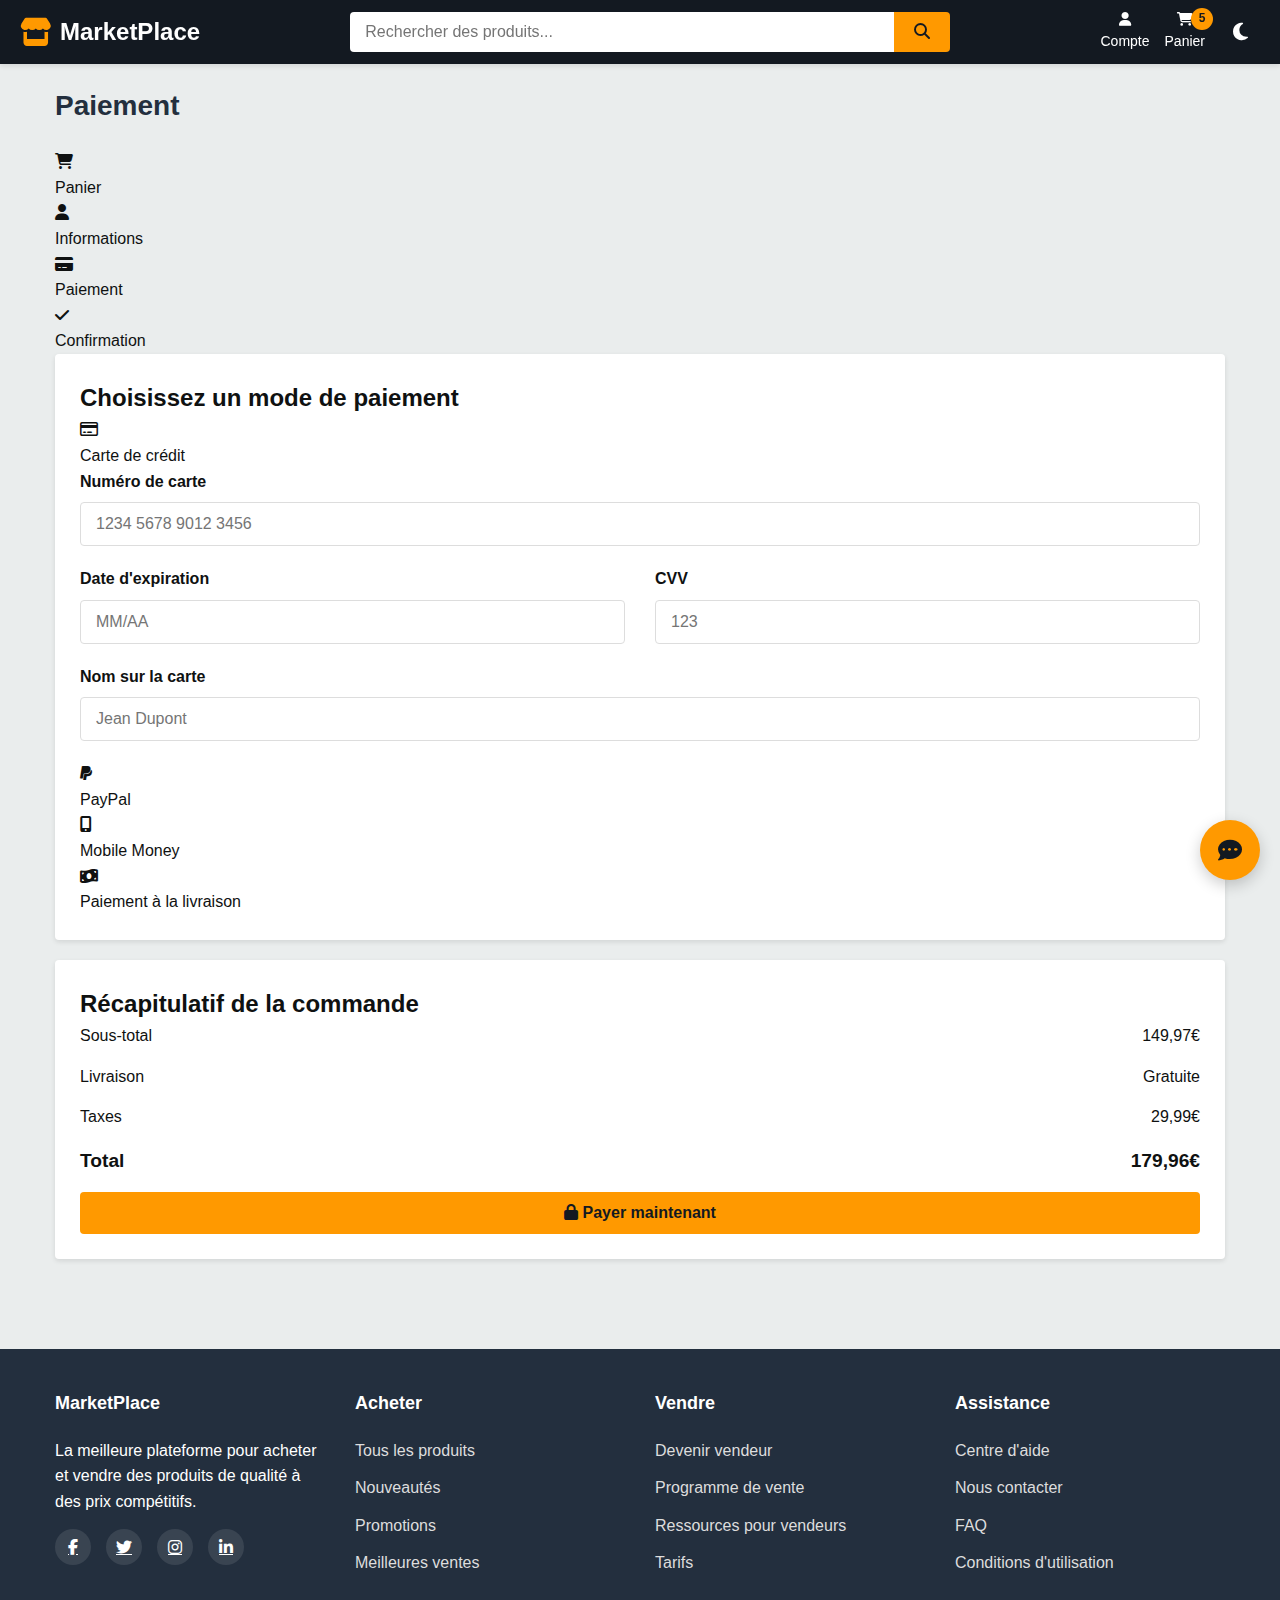
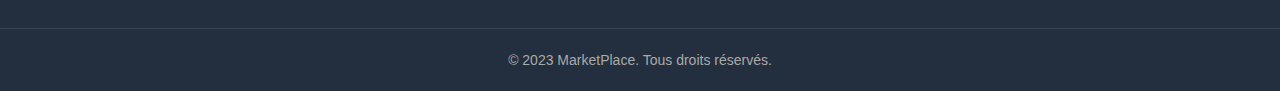
<file: Paiement.html>
<!DOCTYPE html>
<html lang="fr">

<head>
    <meta charset="UTF-8">
    <meta name="viewport" content="width=device-width, initial-scale=1.0">
    <title>Paiement - MarketPlace</title>
    <link rel="stylesheet" href="Style.css">
    <link rel="stylesheet" href="https://cdnjs.cloudflare.com/ajax/libs/font-awesome/6.4.0/css/all.min.css">
</head>

<body>
    <!-- Header -->
    <header>
        <div class="header-container">
            <a href="Index.html" class="logo">
                <i class="fas fa-store"></i> MarketPlace
            </a>
            <div class="search-bar">
                <input type="text" placeholder="Rechercher des produits...">
                <button><i class="fas fa-search"></i></button>
            </div>
            <div class="nav-container">
                <button class="hamburger">
          <i class="fas fa-bars"></i>
        </button>
                <div class="nav-icons">
                    <a href="Account.html" class="nav-icon">
                        <i class="fas fa-user"></i>
                        <span>Compte</span>
                    </a>
                    <a href="Cart.html" class="nav-icon">
                        <i class="fas fa-shopping-cart"></i>
                        <span>Panier</span>
                        <span class="badge cart-count">5</span>
                    </a>
                    <button id="theme-toggle">
            <i class="fas fa-moon"></i>
          </button>
                </div>
            </div>
        </div>
    </header>

    <!-- Main Content -->
    <main>
        <div class="page-container">
            <h1 class="page-title">Paiement</h1>

            <div class="payment-steps">
                <div class="step completed">
                    <div class="step-icon"><i class="fas fa-shopping-cart"></i></div>
                    <div class="step-label">Panier</div>
                </div>
                <div class="step completed">
                    <div class="step-icon"><i class="fas fa-user"></i></div>
                    <div class="step-label">Informations</div>
                </div>
                <div class="step active">
                    <div class="step-icon"><i class="fas fa-credit-card"></i></div>
                    <div class="step-label">Paiement</div>
                </div>
                <div class="step">
                    <div class="step-icon"><i class="fas fa-check"></i></div>
                    <div class="step-label">Confirmation</div>
                </div>
            </div>

            <div class="content-card">
                <h2>Choisissez un mode de paiement</h2>

                <div class="payment-methods">
                    <div class="method-card active">
                        <div class="method-header">
                            <div class="method-icon"><i class="far fa-credit-card"></i></div>
                            <div class="method-title">Carte de crédit</div>
                        </div>
                        <div class="method-form">
                            <div class="form-group">
                                <label for="card-number">Numéro de carte</label>
                                <input type="text" id="card-number" class="form-control" placeholder="1234 5678 9012 3456">
                            </div>

                            <div class="grid-2">
                                <div class="form-group">
                                    <label for="expiry-date">Date d'expiration</label>
                                    <input type="text" id="expiry-date" class="form-control" placeholder="MM/AA">
                                </div>

                                <div class="form-group">
                                    <label for="cvv">CVV</label>
                                    <input type="text" id="cvv" class="form-control" placeholder="123">
                                </div>
                            </div>

                            <div class="form-group">
                                <label for="card-name">Nom sur la carte</label>
                                <input type="text" id="card-name" class="form-control" placeholder="Jean Dupont">
                            </div>
                        </div>
                    </div>

                    <div class="method-card">
                        <div class="method-header">
                            <div class="method-icon"><i class="fab fa-paypal"></i></div>
                            <div class="method-title">PayPal</div>
                        </div>
                    </div>

                    <div class="method-card">
                        <div class="method-header">
                            <div class="method-icon"><i class="fas fa-mobile-alt"></i></div>
                            <div class="method-title">Mobile Money</div>
                        </div>
                    </div>

                    <div class="method-card">
                        <div class="method-header">
                            <div class="method-icon"><i class="fas fa-money-bill-wave"></i></div>
                            <div class="method-title">Paiement à la livraison</div>
                        </div>
                    </div>
                </div>
            </div>

            <div class="content-card">
                <h2>Récapitulatif de la commande</h2>

                <div class="order-summary">
                    <div class="summary-item">
                        <span>Sous-total</span>
                        <span>149,97€</span>
                    </div>

                    <div class="summary-item">
                        <span>Livraison</span>
                        <span>Gratuite</span>
                    </div>

                    <div class="summary-item">
                        <span>Taxes</span>
                        <span>29,99€</span>
                    </div>

                    <div class="summary-item" style="font-weight: 700; font-size: 1.2rem; margin-top: 1rem;">
                        <span>Total</span>
                        <span>179,96€</span>
                    </div>
                </div>

                <button class="btn btn-primary btn-block">
          <i class="fas fa-lock"></i> Payer maintenant
        </button>
            </div>
        </div>
    </main>

    <!-- Footer -->
    <footer>
        <div class="footer-container">
            <div class="footer-col">
                <h3>MarketPlace</h3>
                <p>La meilleure plateforme pour acheter et vendre des produits de qualité à des prix compétitifs.</p>
                <div class="social-links">
                    <a href="#"><i class="fab fa-facebook-f"></i></a>
                    <a href="#"><i class="fab fa-twitter"></i></a>
                    <a href="#"><i class="fab fa-instagram"></i></a>
                    <a href="#"><i class="fab fa-linkedin-in"></i></a>
                </div>
            </div>
            <div class="footer-col">
                <h3>Acheter</h3>
                <ul class="footer-links">
                    <li><a href="Shop.html">Tous les produits</a></li>
                    <li><a href="#">Nouveautés</a></li>
                    <li><a href="#">Promotions</a></li>
                    <li><a href="#">Meilleures ventes</a></li>
                </ul>
            </div>
            <div class="footer-col">
                <h3>Vendre</h3>
                <ul class="footer-links">
                    <li><a href="Vendor-dashboard.html">Devenir vendeur</a></li>
                    <li><a href="#">Programme de vente</a></li>
                    <li><a href="#">Ressources pour vendeurs</a></li>
                    <li><a href="#">Tarifs</a></li>
                </ul>
            </div>
            <div class="footer-col">
                <h3>Assistance</h3>
                <ul class="footer-links">
                    <li><a href="help-center.html">Centre d'aide</a></li>
                    <li><a href="contact.html">Nous contacter</a></li>
                    <li><a href="#">FAQ</a></li>
                    <li><a href="terms.html">Conditions d'utilisation</a></li>
                </ul>
            </div>
        </div>
        <div class="copyright">
            &copy; 2023 MarketPlace. Tous droits réservés.
        </div>
    </footer>

    <!-- Chatbot -->
    <div id="chatbot-container">
        <div id="chat-header">
            <h3><i class="fas fa-robot"></i> Assistant MarketPlace</h3>
            <button id="close-chat"><i class="fas fa-times"></i></button>
        </div>
        <div id="chat-messages">
            <div class="message bot">
                Bonjour ! 👋 Je suis votre assistant virtuel MarketPlace. Comment puis-je vous aider aujourd'hui ?
                <span class="message-time">12:00</span>
            </div>
        </div>
        <div id="chat-input">
            <input type="text" id="user-input" placeholder="Écrivez votre message...">
            <button id="send-btn"><i class="fas fa-paper-plane"></i></button>
        </div>
    </div>
    <div id="chat-icon">
        <i class="fas fa-comment-dots"></i>
    </div>

    <script src="Scripts.js"></script>
    <script src="Chatbot.js"></script>
</body>

</html>
</file>
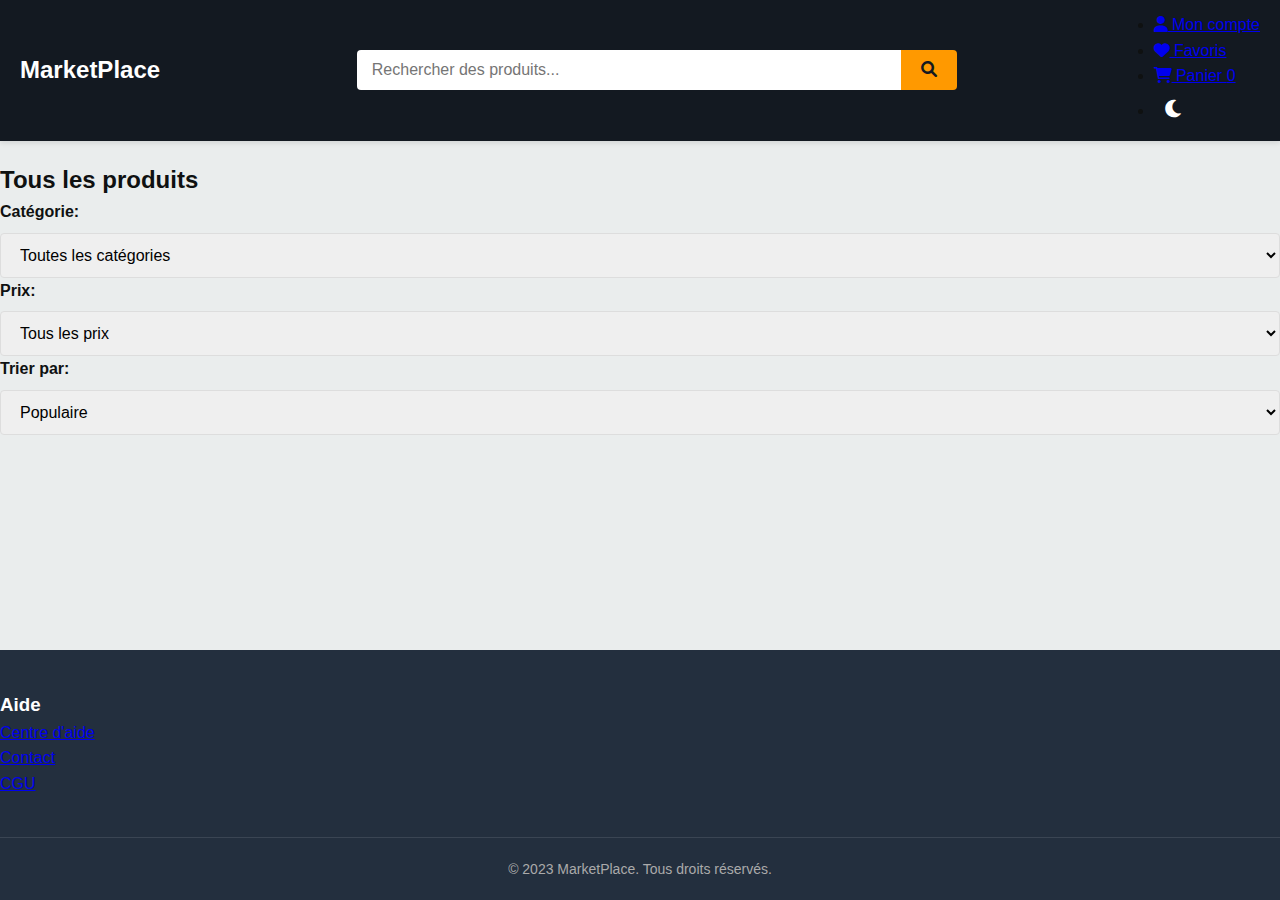
<file: Shop.html>
<!DOCTYPE html>
<html lang="fr">

<head>
    <meta charset="UTF-8">
    <meta name="viewport" content="width=device-width, initial-scale=1.0">
    <title>Boutique - MarketPlace</title>
    <link rel="stylesheet" href="Style.css">
    <link rel="stylesheet" href="https://cdnjs.cloudflare.com/ajax/libs/font-awesome/6.0.0-beta3/css/all.min.css">
</head>

<body>
    <header>
        <div class="logo">MarketPlace</div>
        <div class="search-bar">
            <input type="text" placeholder="Rechercher des produits...">
            <button><i class="fas fa-search"></i></button>
        </div>
        <nav>
            <ul>
                <li>
                    <a href="Account.html"><i class="fas fa-user"></i> Mon compte</a>
                </li>
                <li>
                    <a href="#"><i class="fas fa-heart"></i> Favoris</a>
                </li>
                <li>
                    <a href="Cart.html"><i class="fas fa-shopping-cart"></i> Panier <span class="cart-count">0</span></a>
                </li>
                <li>
                    <button id="theme-toggle"><i class="fas fa-moon"></i></button>
                </li>
            </ul>
        </nav>
    </header>

    <main>
        <section class="featured-products">
            <h2>Tous les produits</h2>
            <div class="product-filters">
                <div class="filter-group">
                    <label for="category">Catégorie:</label>
                    <select id="category">
            <option value="all">Toutes les catégories</option>
            <option value="mode">Mode</option>
            <option value="electronique">Électronique</option>
            <option value="maison">Maison</option>
            <option value="occasion">Occasion</option>
          </select>
                </div>
                <div class="filter-group">
                    <label for="price">Prix:</label>
                    <select id="price">
            <option value="all">Tous les prix</option>
            <option value="0-50">Moins de $50</option>
            <option value="50-100">$50 - $100</option>
            <option value="100-500">$100 - $500</option>
            <option value="500+">Plus de $500</option>
          </select>
                </div>
                <div class="filter-group">
                    <label for="sort">Trier par:</label>
                    <select id="sort">
            <option value="popular">Populaire</option>
            <option value="newest">Nouveautés</option>
            <option value="price-low">Prix: croissant</option>
            <option value="price-high">Prix: décroissant</option>
          </select>
                </div>
            </div>
            <div class="product-grid" id="product-container">
                <!-- Les produits seront chargés ici par JavaScript -->
            </div>
        </section>
    </main>

    <footer>
        <div class="footer-content">
            <div class="footer-section">
                <h3>Aide</h3>
                <ul>
                    <li><a href="#">Centre d'aide</a></li>
                    <li><a href="#">Contact</a></li>
                    <li><a href="#">CGU</a></li>
                </ul>
            </div>
        </div>
        <div class="copyright">
            &copy; 2023 MarketPlace. Tous droits réservés.
        </div>
    </footer>

    <script src="Scripts.js"></script>
</body>

</html>
</file>
<file: Style.css>
/* ===== VARIABLES ET RESET AMÉLIORÉS ===== */

:root {
    --primary: #ff9900;
    --primary-dark: #e68a00;
    --secondary: #232f3e;
    --light: #f8f9fa;
    --dark: #131921;
    --gray: #eaeded;
    --text-dark: #0f1111;
    --text-light: #555;
    --success: #007600;
    --danger: #b12704;
    --shadow: 0 2px 5px rgba(0, 0, 0, 0.1);
    --shadow-hover: 0 4px 10px rgba(0, 0, 0, 0.15);
    --transition: all 0.3s ease;
    --radius: 4px;
}

* {
    margin: 0;
    padding: 0;
    box-sizing: border-box;
    font-family: "Amazon Ember", Arial, sans-serif;
}

body {
    background-color: var(--gray);
    color: var(--text-dark);
    line-height: 1.6;
    min-height: 100vh;
    display: flex;
    flex-direction: column;
}

/* ===== STRUCTURE COMMUNE ===== */

.container {
    max-width: 1200px;
    margin: 0 auto;
    padding: 0 15px;
}

main {
    flex: 1;
    padding: 20px 0;
}

.page-container {
    max-width: 1200px;
    margin: 0 auto;
    padding: 0 15px;
}

.content-card {
    background: white;
    border-radius: var(--radius);
    padding: 25px;
    box-shadow: var(--shadow);
    margin-bottom: 20px;
}

.page-title {
    font-size: 28px;
    margin-bottom: 20px;
    color: var(--secondary);
}

.grid-2 {
    display: grid;
    grid-template-columns: 1fr 1fr;
    gap: 30px;
}

@media (max-width: 768px) {
    .grid-2 {
        grid-template-columns: 1fr;
    }
}

/* ===== HEADER AMÉLIORÉ ===== */

header {
    background-color: var(--dark);
    padding: 12px 20px;
    display: flex;
    align-items: center;
    justify-content: space-between;
    flex-wrap: wrap;
    gap: 15px;
    position: sticky;
    top: 0;
    z-index: 1000;
    box-shadow: var(--shadow);
}

.header-container {
    display: flex;
    align-items: center;
    width: 100%;
    justify-content: space-between;
}

.logo {
    font-size: 24px;
    font-weight: bold;
    color: white;
    display: flex;
    align-items: center;
    gap: 8px;
    text-decoration: none;
}

.logo i {
    color: var(--primary);
    font-size: 28px;
}

.search-bar {
    flex: 1;
    min-width: 300px;
    max-width: 600px;
    display: flex;
    height: 40px;
}

.search-bar input {
    flex: 1;
    padding: 10px 15px;
    border: none;
    border-radius: 4px 0 0 4px;
    font-size: 16px;
}

.search-bar button {
    background: var(--primary);
    border: none;
    padding: 0 20px;
    border-radius: 0 4px 4px 0;
    color: var(--dark);
    font-size: 16px;
    cursor: pointer;
    transition: var(--transition);
}

.search-bar button:hover {
    background: var(--primary-dark);
}

.nav-container {
    display: flex;
    align-items: center;
}

.hamburger {
    background: none;
    border: none;
    color: white;
    font-size: 24px;
    cursor: pointer;
    display: none;
}

.nav-icons {
    display: flex;
    gap: 15px;
}

.nav-icon {
    color: white;
    text-decoration: none;
    display: flex;
    flex-direction: column;
    align-items: center;
    font-size: 14px;
    position: relative;
}

.nav-icon span {
    margin-top: 4px;
}

.nav-icon.active {
    color: var(--primary);
}

.badge {
    position: absolute;
    top: -8px;
    right: -8px;
    background-color: var(--primary);
    color: var(--dark);
    border-radius: 50%;
    width: 22px;
    height: 22px;
    display: flex;
    align-items: center;
    justify-content: center;
    font-size: 12px;
    font-weight: bold;
}

#theme-toggle {
    background: none;
    border: none;
    color: white;
    font-size: 20px;
    cursor: pointer;
    display: flex;
    align-items: center;
    justify-content: center;
    width: 40px;
    height: 40px;
    border-radius: 50%;
    transition: var(--transition);
}

#theme-toggle:hover {
    background: rgba(255,255,255,0.1);
}

/* ===== FORMULAIRES ===== */

.form-group {
    margin-bottom: 20px;
}

label {
    display: block;
    margin-bottom: 8px;
    font-weight: bold;
    color: var(--text-dark);
}

input,
select,
textarea {
    width: 100%;
    padding: 12px 15px;
    border: 1px solid #ddd;
    border-radius: var(--radius);
    font-size: 16px;
    transition: var(--transition);
}

input:focus,
select:focus,
textarea:focus {
    border-color: var(--primary);
    outline: none;
    box-shadow: 0 0 0 2px rgba(255, 153, 0, 0.2);
}

.btn {
    display: inline-block;
    background: var(--primary);
    color: var(--dark);
    border: none;
    padding: 12px 20px;
    border-radius: var(--radius);
    font-size: 16px;
    font-weight: bold;
    cursor: pointer;
    transition: var(--transition);
    text-decoration: none;
    text-align: center;
}

.btn:hover {
    background: var(--primary-dark);
    transform: translateY(-2px);
}

.btn-block {
    display: block;
    width: 100%;
}

.btn-primary {
    background: var(--primary);
    color: var(--dark);
}

.btn-primary:hover {
    background: var(--primary-dark);
}

/* ===== GRID DE PRODUITS ===== */

.products-grid {
    display: grid;
    grid-template-columns: repeat(auto-fill, minmax(240px, 1fr));
    gap: 20px;
    margin-top: 20px;
}

.product-card {
    background: white;
    border-radius: var(--radius);
    overflow: hidden;
    box-shadow: var(--shadow);
    transition: var(--transition);
    display: flex;
    flex-direction: column;
    height: 100%;
}

.product-card:hover {
    box-shadow: var(--shadow-hover);
    transform: translateY(-5px);
}

.product-image-container {
    position: relative;
    padding-top: 100%;
    overflow: hidden;
}

.product-image {
    position: absolute;
    top: 0;
    left: 0;
    width: 100%;
    height: 100%;
    object-fit: cover;
    padding: 15px;
    transition: transform 0.5s ease;
}

.product-card:hover .product-image {
    transform: scale(1.05);
}

.product-info {
    padding: 15px;
    display: flex;
    flex-direction: column;
    flex-grow: 1;
}

.product-title {
    font-size: 16px;
    margin-bottom: 8px;
    flex-grow: 1;
    overflow: hidden;
    display: -webkit-box;
    -webkit-line-clamp: 2;
    -webkit-box-orient: vertical;
}

.product-price {
    font-size: 18px;
    font-weight: bold;
    color: var(--text-dark);
    margin-bottom: 8px;
}

.add-to-cart-btn {
    background: var(--primary);
    color: var(--dark);
    border: none;
    border-radius: var(--radius);
    padding: 10px;
    font-weight: bold;
    cursor: pointer;
    margin-top: 15px;
    transition: var(--transition);
    display: flex;
    align-items: center;
    justify-content: center;
    gap: 8px;
}

.add-to-cart-btn:hover {
    background: var(--primary-dark);
}

/* ===== PAGE PRODUIT ===== */

.product-page {
    display: grid;
    grid-template-columns: 1fr 1fr;
    gap: 30px;
    margin: 30px auto;
    max-width: 1200px;
    padding: 0 15px;
}

@media (max-width: 768px) {
    .product-page {
        grid-template-columns: 1fr;
    }
}

.product-gallery {
    display: grid;
    grid-template-columns: 100px 1fr;
    gap: 15px;
}

.main-image {
    width: 100%;
    aspect-ratio: 1;
    object-fit: contain;
    background: white;
    border-radius: var(--radius);
    padding: 20px;
}

.thumbnails {
    display: flex;
    flex-direction: column;
    gap: 10px;
}

.thumbnails img {
    width: 100%;
    aspect-ratio: 1;
    object-fit: cover;
    background: white;
    border: 1px solid #ddd;
    border-radius: var(--radius);
    cursor: pointer;
    padding: 8px;
    transition: var(--transition);
}

.thumbnails img:hover,
.thumbnails img.active {
    border-color: var(--primary);
}

.product-details {
    background: white;
    padding: 25px;
    border-radius: var(--radius);
    box-shadow: var(--shadow);
}

.product-rating {
    margin-bottom: 15px;
    display: flex;
    align-items: center;
    gap: 5px;
    color: #ffb700;
}

.product-seller {
    margin-bottom: 15px;
    font-size: 14px;
    color: var(--text-light);
}

.product-options {
    margin: 20px 0;
}

.option-group {
    margin-bottom: 15px;
}

.option-group label {
    margin-bottom: 5px;
    font-weight: 500;
}

.option-select {
    padding: 10px;
    font-size: 15px;
}

.quantity {
    display: flex;
    align-items: center;
    gap: 10px;
}

.quantity-btn {
    width: 36px;
    height: 36px;
    background: var(--light);
    border: 1px solid #ddd;
    border-radius: var(--radius);
    font-size: 18px;
    cursor: pointer;
    display: flex;
    align-items: center;
    justify-content: center;
}

.quantity-input {
    width: 60px;
    text-align: center;
    padding: 8px;
}

.actions {
    display: flex;
    gap: 15px;
    margin-top: 25px;
}

/* ===== PAGE PANIER ===== */

.cart-container {
    display: grid;
    grid-template-columns: 2fr 1fr;
    gap: 30px;
}

@media (max-width: 992px) {
    .cart-container {
        grid-template-columns: 1fr;
    }
}

.cart-items {
    background: white;
    border-radius: var(--radius);
    box-shadow: var(--shadow);
    padding: 25px;
}

.cart-item {
    display: grid;
    grid-template-columns: 100px 1fr 120px 120px 50px;
    gap: 20px;
    padding: 20px 0;
    border-bottom: 1px solid #eee;
    align-items: center;
}

@media (max-width: 768px) {
    .cart-item {
        grid-template-columns: 1fr;
        grid-template-areas: "image" "details" "price" "quantity" "subtotal" "remove";
    }
}

.cart-item-image {
    width: 100%;
    aspect-ratio: 1;
    object-fit: contain;
    background: #f9f9f9;
    border-radius: var(--radius);
    padding: 10px;
}

.cart-item-details {
    display: flex;
    flex-direction: column;
}

.cart-item-title {
    font-size: 18px;
    margin-bottom: 8px;
    color: var(--secondary);
}

.cart-summary {
    background: white;
    border-radius: var(--radius);
    box-shadow: var(--shadow);
    padding: 25px;
    position: sticky;
    top: 100px;
}

.summary-title {
    font-size: 22px;
    margin-bottom: 20px;
    padding-bottom: 10px;
    border-bottom: 1px solid #eee;
}

.summary-item {
    display: flex;
    justify-content: space-between;
    margin-bottom: 15px;
}

.summary-total {
    font-size: 22px;
    font-weight: bold;
    margin: 20px 0;
    padding-top: 15px;
    border-top: 1px solid #eee;
}

.btn-checkout {
    background: var(--primary);
    color: var(--dark);
    border: none;
    border-radius: var(--radius);
    padding: 15px;
    font-size: 18px;
    font-weight: bold;
    cursor: pointer;
    width: 100%;
    transition: var(--transition);
    margin-top: 15px;
}

.btn-checkout:hover {
    background: var(--primary-dark);
}

/* ===== TABLEAU DE BORD VENDEUR ===== */

.dashboard-stats {
    display: grid;
    grid-template-columns: repeat(auto-fit, minmax(200px, 1fr));
    gap: 20px;
    margin-bottom: 30px;
}

.stat-card {
    background: #f9f9f9;
    border-radius: var(--radius);
    padding: 20px;
    text-align: center;
    transition: var(--transition);
}

.stat-card:hover {
    transform: translateY(-5px);
    box-shadow: var(--shadow);
}

.stat-value {
    font-size: 32px;
    font-weight: bold;
    color: var(--primary);
    margin-bottom: 10px;
}

.stat-label {
    font-size: 16px;
    color: var(--text-light);
}

.dashboard-table {
    width: 100%;
    border-collapse: collapse;
    margin-top: 20px;
}

.dashboard-table th {
    text-align: left;
    padding: 12px 15px;
    background: #f5f5f5;
    border-bottom: 1px solid #eee;
}

.dashboard-table td {
    padding: 12px 15px;
    border-bottom: 1px solid #eee;
}

.status {
    padding: 6px 12px;
    border-radius: 20px;
    font-size: 14px;
    font-weight: 500;
}

.status.delivered {
    background: #e6f4ea;
    color: var(--success);
}

.status.pending {
    background: #fef7e0;
    color: #f9ab00;
}

.status.canceled {
    background: #fce8e6;
    color: var(--danger);
}

/* ===== COMPTE UTILISATEUR ===== */

.account-container {
    display: grid;
    grid-template-columns: 250px 1fr;
    gap: 30px;
}

@media (max-width: 992px) {
    .account-container {
        grid-template-columns: 1fr;
    }
}

.account-sidebar {
    background: white;
    border-radius: var(--radius);
    box-shadow: var(--shadow);
    padding: 20px;
}

.account-sidebar h3 {
    margin-bottom: 20px;
    padding-bottom: 10px;
    border-bottom: 1px solid #eee;
}

.account-menu {
    list-style: none;
}

.account-menu li {
    margin-bottom: 10px;
}

.account-menu a {
    display: flex;
    align-items: center;
    gap: 10px;
    padding: 10px;
    border-radius: var(--radius);
    text-decoration: none;
    color: var(--text-dark);
    transition: var(--transition);
}

.account-menu a:hover,
.account-menu a.active {
    background: #f5f5f5;
    color: var(--primary);
}

.account-content {
    background: white;
    border-radius: var(--radius);
    box-shadow: var(--shadow);
    padding: 25px;
}

.account-header {
    display: flex;
    align-items: center;
    gap: 20px;
    margin-bottom: 30px;
}

.account-avatar {
    width: 120px;
    height: 120px;
    border-radius: 50%;
    object-fit: cover;
    border: 3px solid var(--primary);
}

.account-info h2 {
    margin-bottom: 10px;
}

/* ===== PAGE CONTACT ===== */

.contact-info {
    display: grid;
    gap: 20px;
}

.contact-item {
    display: flex;
    gap: 15px;
    align-items: flex-start;
}

.contact-icon {
    width: 50px;
    height: 50px;
    background: var(--light);
    border-radius: 50%;
    display: flex;
    align-items: center;
    justify-content: center;
    font-size: 20px;
    color: var(--primary);
}

/* ===== PAGE AIDE ===== */

.help-categories {
    display: grid;
    grid-template-columns: repeat(auto-fit, minmax(300px, 1fr));
    gap: 20px;
    margin-top: 20px;
}

.help-card {
    background: #f9f9f9;
    border-radius: var(--radius);
    padding: 20px;
    transition: var(--transition);
}

.help-card:hover {
    transform: translateY(-5px);
    box-shadow: var(--shadow);
}

.help-card h3 {
    margin-bottom: 15px;
    display: flex;
    align-items: center;
    gap: 10px;
}

.help-links {
    list-style: none;
}

.help-links li {
    margin-bottom: 10px;
}

.help-links a {
    color: var(--text-dark);
    text-decoration: none;
    transition: var(--transition);
    display: block;
    padding: 5px 0;
}

.help-links a:hover {
    color: var(--primary);
}

.faq-item {
    margin-bottom: 25px;
    padding-bottom: 25px;
    border-bottom: 1px solid #eee;
}

.faq-item h3 {
    margin-bottom: 10px;
}

/* ===== FOOTER ===== */

footer {
    background-color: var(--secondary);
    color: white;
    padding: 40px 0 20px;
    margin-top: 50px;
}

.footer-container {
    display: grid;
    grid-template-columns: repeat(auto-fit, minmax(200px, 1fr));
    gap: 30px;
    max-width: 1200px;
    margin: 0 auto;
    padding: 0 15px;
}

.footer-col h3 {
    font-size: 18px;
    margin-bottom: 20px;
    color: white;
}

.footer-links {
    list-style: none;
}

.footer-links li {
    margin-bottom: 12px;
}

.footer-links a {
    color: #ddd;
    text-decoration: none;
    transition: var(--transition);
}

.footer-links a:hover {
    color: var(--primary);
    text-decoration: underline;
}

.copyright {
    text-align: center;
    margin-top: 40px;
    padding-top: 20px;
    border-top: 1px solid #3a4553;
    color: #aaa;
    font-size: 14px;
}

.social-links {
    display: flex;
    gap: 15px;
    margin-top: 15px;
}

.social-links a {
    width: 36px;
    height: 36px;
    background: rgba(255,255,255,0.1);
    border-radius: 50%;
    display: flex;
    align-items: center;
    justify-content: center;
    color: white;
    transition: var(--transition);
}

.social-links a:hover {
    background: var(--primary);
    color: var(--dark);
}

/* ===== CHATBOT ===== */

#chatbot-container {
    position: fixed;
    bottom: 20px;
    right: 20px;
    width: 350px;
    height: 450px;
    background: white;
    border-radius: var(--radius);
    box-shadow: 0 5px 30px rgba(0, 0, 0, 0.2);
    display: flex;
    flex-direction: column;
    z-index: 9999;
    transform: translateY(100%);
    opacity: 0;
    transition: all 0.3s ease;
}

#chatbot-container.open {
    transform: translateY(0);
    opacity: 1;
}

#chat-header {
    background: var(--secondary);
    color: white;
    padding: 15px;
    border-radius: var(--radius) var(--radius) 0 0;
    display: flex;
    justify-content: space-between;
    align-items: center;
}

#chat-header button {
    background: none;
    border: none;
    color: white;
    cursor: pointer;
    font-size: 18px;
}

#chat-messages {
    flex: 1;
    padding: 15px;
    overflow-y: auto;
    display: flex;
    flex-direction: column;
    gap: 10px;
}

.message {
    max-width: 80%;
    padding: 10px 15px;
    border-radius: 18px;
    font-size: 14px;
    position: relative;
}

.message.user {
    background: var(--primary);
    color: var(--dark);
    align-self: flex-end;
    border-bottom-right-radius: 5px;
}

.message.bot {
    background: #f0f2f2;
    color: var(--text-dark);
    align-self: flex-start;
    border-bottom-left-radius: 5px;
}

.message-time {
    font-size: 10px;
    opacity: 0.7;
    position: absolute;
    bottom: -18px;
    right: 5px;
}

#chat-input {
    display: flex;
    padding: 15px;
    border-top: 1px solid #eee;
}

#user-input {
    flex: 1;
    padding: 10px 15px;
    border: 1px solid #ddd;
    border-radius: 20px;
    outline: none;
}

#send-btn {
    background: none;
    border: none;
    color: var(--primary);
    cursor: pointer;
    font-size: 18px;
    margin-left: 10px;
}

#chat-icon {
    position: fixed;
    bottom: 20px;
    right: 20px;
    width: 60px;
    height: 60px;
    background: var(--primary);
    color: var(--dark);
    border-radius: 50%;
    display: flex;
    align-items: center;
    justify-content: center;
    cursor: pointer;
    box-shadow: 0 5px 15px rgba(0, 0, 0, 0.2);
    z-index: 9998;
    font-size: 24px;
    transition: var(--transition);
}

#chat-icon:hover {
    background: var(--primary-dark);
    transform: scale(1.1);
}

#chat-icon.hidden {
    display: none;
}

/* ===== DARK MODE ===== */

body.dark-mode {
    background-color: #121212;
    color: #e0e0e0;
}

body.dark-mode header {
    background-color: #1e1e1e;
}

body.dark-mode .product-card,
body.dark-mode .product-details,
body.dark-mode .cart-items,
body.dark-mode .cart-summary,
body.dark-mode .content-card,
body.dark-mode .account-sidebar,
body.dark-mode .account-content {
    background-color: #2d2d2d;
    color: #e0e0e0;
}

body.dark-mode .product-title,
body.dark-mode .page-title,
body.dark-mode .summary-title,
body.dark-mode .stat-value {
    color: #ffffff;
}

body.dark-mode input,
body.dark-mode select,
body.dark-mode textarea {
    background-color: #424242;
    color: #e0e0e0;
    border-color: #616161;
}

body.dark-mode .footer-links a {
    color: #cccccc;
}

/* ===== RESPONSIVE ===== */

@media (max-width: 768px) {
    header {
        padding: 10px;
    }
    
    .hamburger {
        display: block;
    }
    
    .nav-icons {
        display: none;
        position: absolute;
        top: 70px;
        right: 10px;
        background: var(--dark);
        padding: 15px;
        border-radius: var(--radius);
        flex-direction: column;
        gap: 15px;
        box-shadow: var(--shadow);
    }
    
    .nav-icons.open {
        display: flex;
    }
    
    .search-bar {
        order: 3;
        width: 100%;
        margin-top: 10px;
    }
    
    .products-grid {
        grid-template-columns: repeat(auto-fill, minmax(160px, 1fr));
    }
}

@media (max-width: 480px) {
    .products-grid {
        grid-template-columns: repeat(auto-fill, minmax(140px, 1fr));
    }
    }
</file>
